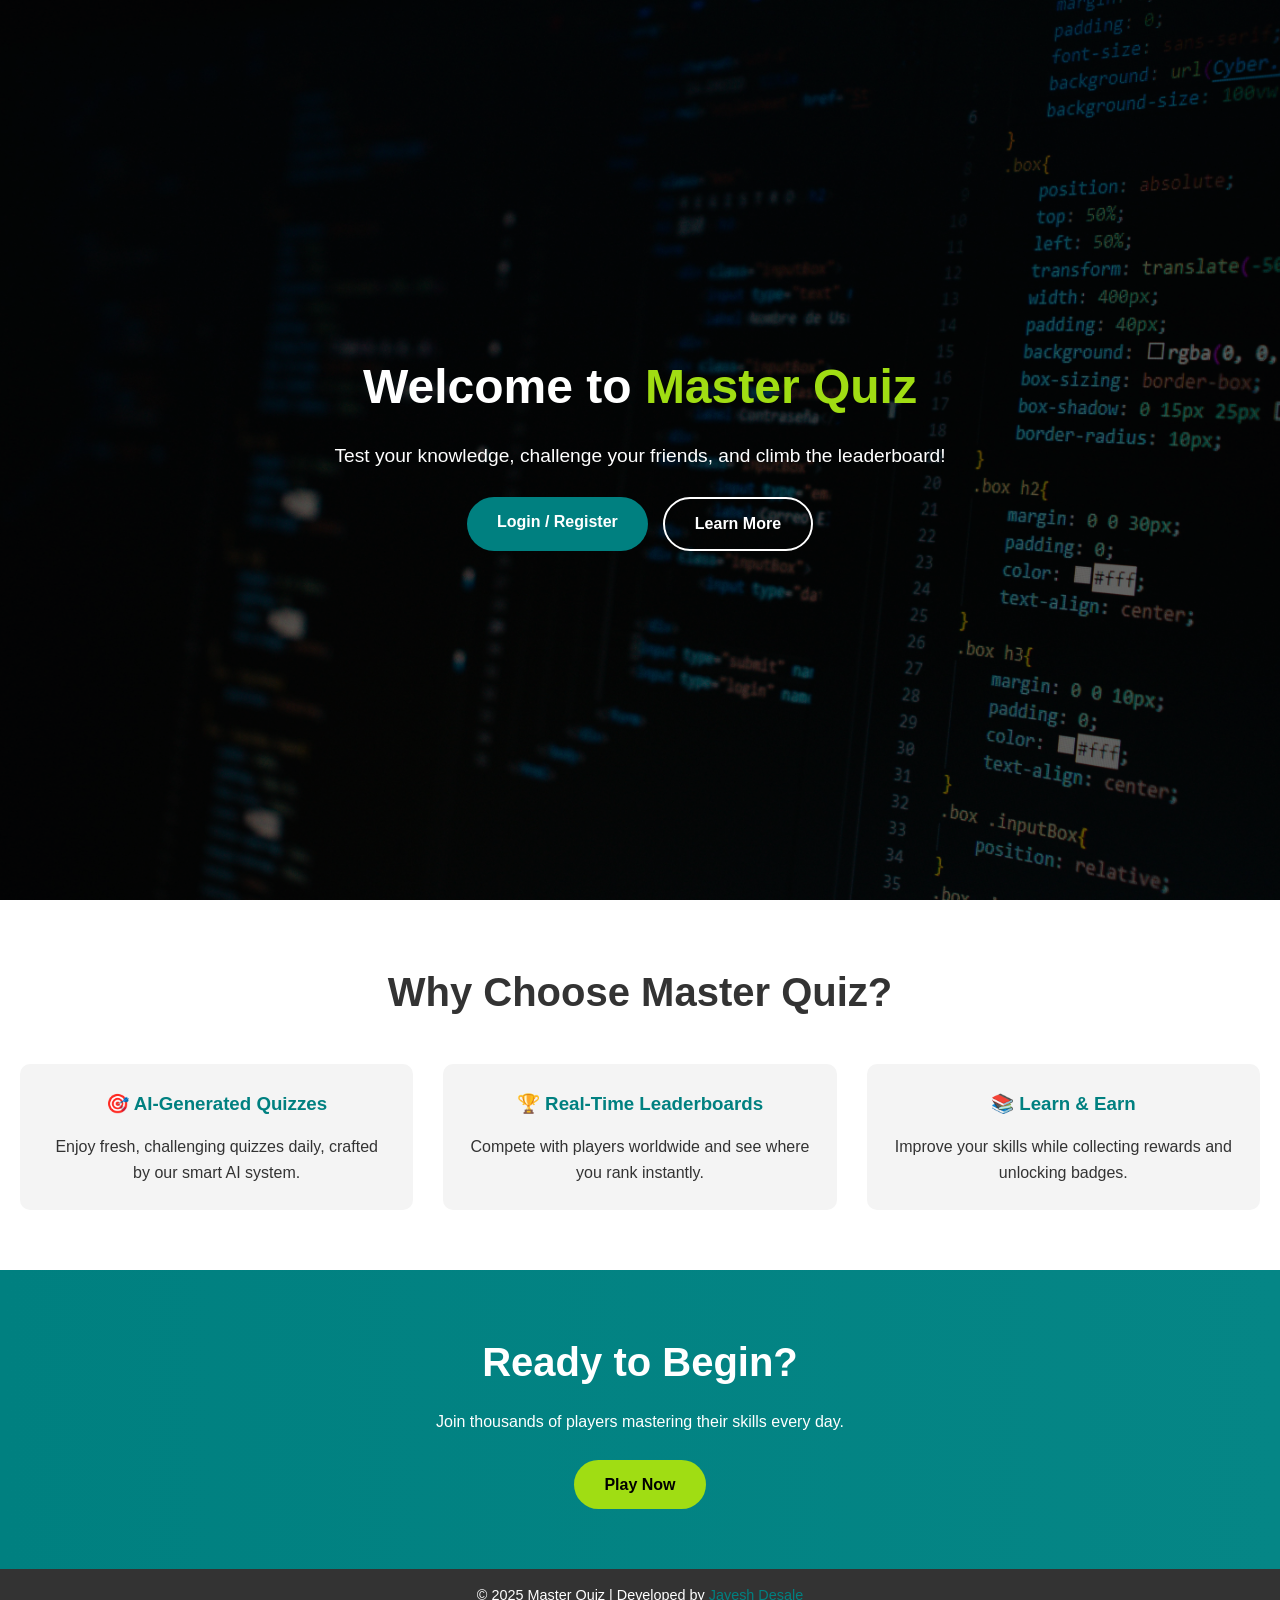
<file: MasterQuizApp/src/main/resources/static/landing.html>
<!DOCTYPE html>
<html lang="en">
<head>
    <meta charset="UTF-8">
    <meta name="viewport" content="width=device-width, initial-scale=1.0">
    <title>Master Quiz - Challenge Your Mind</title>
    <link rel="stylesheet" href="landing.css">
</head>
<body>

<section class="hero">
    <div class="overlay"></div>
    <div class="hero-content">
        <h1>Welcome to <span>Master Quiz</span></h1>
        <p>Test your knowledge, challenge your friends, and climb the leaderboard!</p>
        <div class="cta-buttons">
            <a href="/login.html" class="btn start-btn">Login / Register</a>
            <a href="#features" class="btn learn-btn">Learn More</a>
        </div>
    </div>
</section>

<section class="features" id="features">
    <h2>Why Choose Master Quiz?</h2>
    <div class="features-grid">
        <div class="feature-card">
            <h3>🎯 AI-Generated Quizzes</h3>
            <p>Enjoy fresh, challenging quizzes daily, crafted by our smart AI system.</p>
        </div>
        <div class="feature-card">
            <h3>🏆 Real-Time Leaderboards</h3>
            <p>Compete with players worldwide and see where you rank instantly.</p>
        </div>
        <div class="feature-card">
            <h3>📚 Learn & Earn</h3>
            <p>Improve your skills while collecting rewards and unlocking badges.</p>
        </div>
    </div>
</section>

<section class="call-to-action">
    <h2>Ready to Begin?</h2>
    <p>Join thousands of players mastering their skills every day.</p>
    <a href="/login.html" class="btn cta-btn">Play Now</a>
</section>

<footer>
    <p>© 2025 Master Quiz | Developed by <a href="https://www.linkedin.com/in/jayesh-desale-99533b273?utm_source=share&utm_campaign=share_via&utm_content=profile&utm_medium=android_app" target="_blank">Jayesh Desale</a></p>
</footer>

<script src="landing.js"></script>
</body>
</html>
</file>
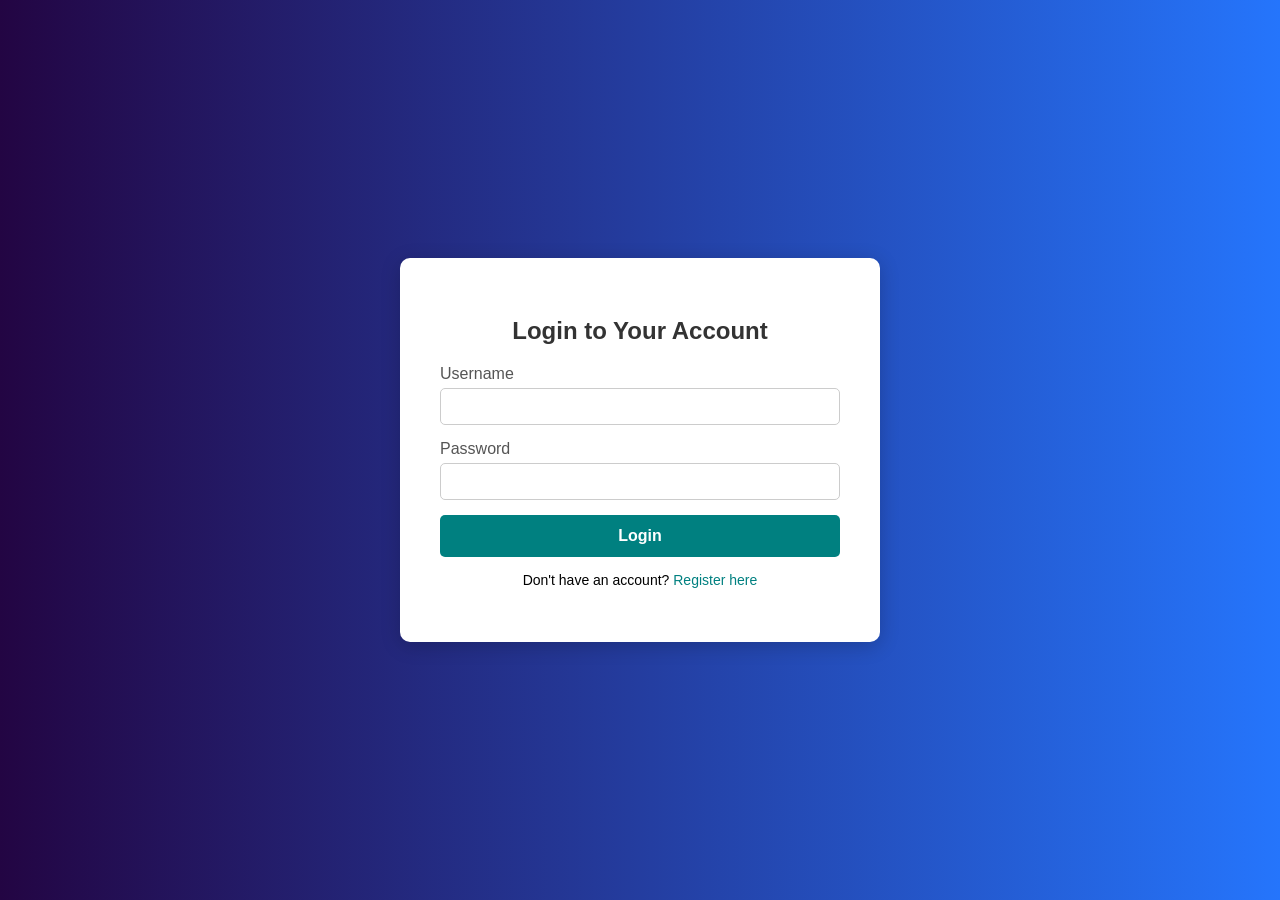
<file: MasterQuizApp/src/main/resources/static/login.html>
<!DOCTYPE html>
<html lang="en">
<head>
    <meta charset="UTF-8">
    <title>Login - Master Quiz</title>
    <link rel="stylesheet" href="auth.css">
</head>
<body>
    <div class="auth-container">
        <form action="/login" method="POST" class="auth-form">
            <h2>Login to Your Account</h2>
            <div id="error-message" class="error"></div>
            <div class="form-group">
                <label for="username">Username</label>
                <input type="text" id="username" name="username" required>
            </div>
            <div class="form-group">
                <label for="password">Password</label>
                <input type="password" id="password" name="password" required>
            </div>
            <button type="submit" class="btn">Login</button>
            <p class="form-link">Don't have an account? <a href="register.html">Register here</a></p>
        </form>
    </div>
    <script src="login.js"></script>
</body>
</html>
</file>
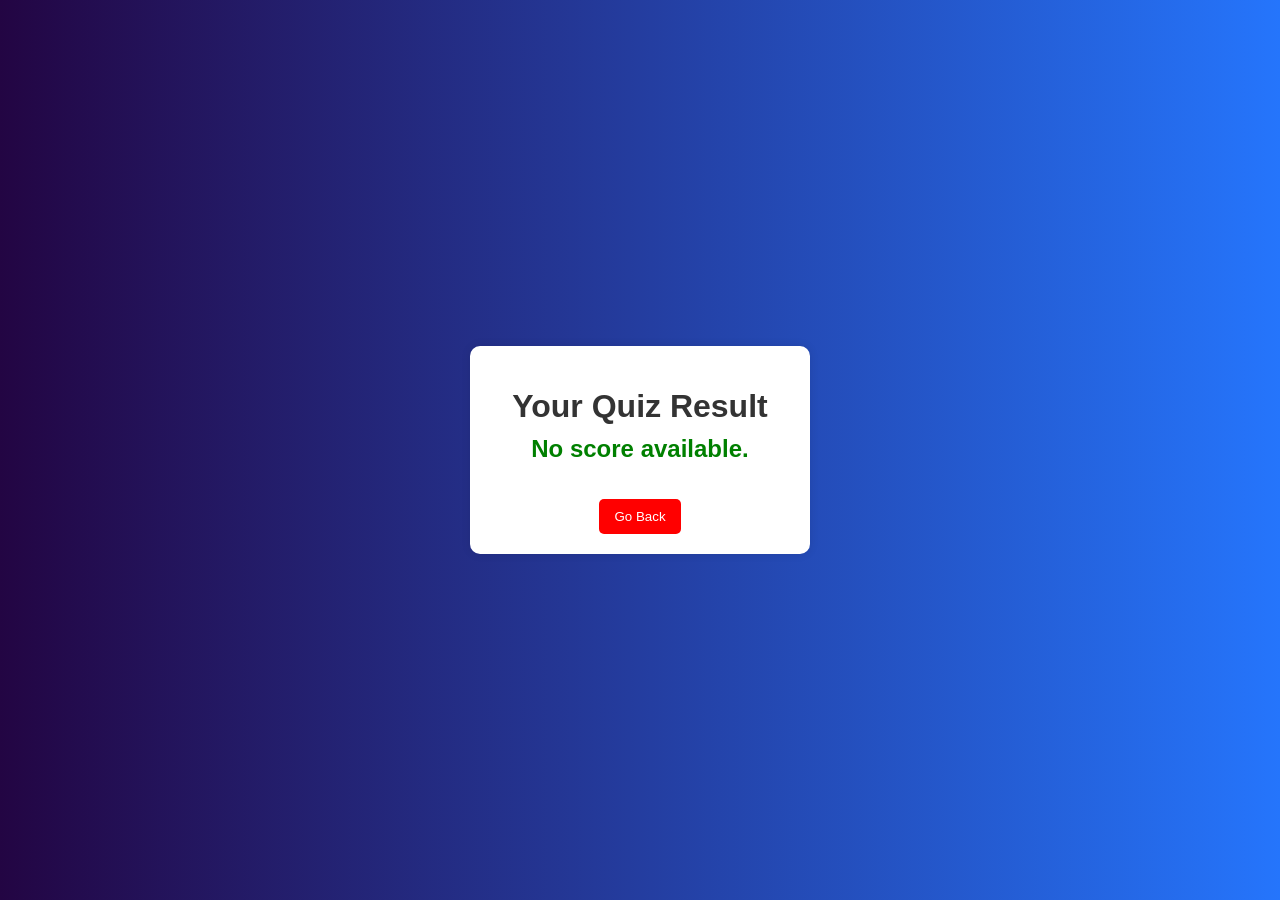
<file: MasterQuizApp/src/main/resources/static/result.html>
<!DOCTYPE html>
<html lang="en">
<head>
    <meta charset="UTF-8">
    <meta name="viewport" content="width=device-width, initial-scale=1.0">
    <link rel="stylesheet" href="quiz.css"><!-- Link to your CSS file -->

    <title>Quiz Result</title>
    <style>
        body {
            font-family: Arial, sans-serif;
            background-color: #f2f2f2;
            color: #333;
            display: flex;
            flex-direction: column;
            align-items: center;
            justify-content: center;
            height: 100vh;
            margin: 0;
        }
        .result-container {
            background: white;
            padding: 20px;
            border-radius: 10px;
            box-shadow: 0 0 10px rgba(0, 0, 0, 0.1);
            text-align: center;
            width: 300px;
        }
        h1 {
            margin-bottom: 10px;
        }
        .score {
            font-size: 24px;
            font-weight: bold;
            color: green;
        }
        .button {
            margin-top: 20px;
            padding: 10px 15px;
            background-color: red;
            color: white;
            border: none;
            border-radius: 5px;
            cursor: pointer;
        }
    </style>
</head>
<body>
    <div class="result-container">
        <h1>Your Quiz Result</h1>
        <div class="score" id="score"></div>
        <p id="feedback"></p>
        <button class="button" onclick="window.location.href='index.html'">Go Back</button>
    </div>

    <script>
        // Function to get the result from localStorage or URL parameters
        function displayResult() {
            const score = localStorage.getItem('quizScore'); // Get score from localStorage
            const totalQuestions = localStorage.getItem('totalQuestions'); // Get total questions
            const feedback = document.getElementById('feedback');

            if (score !== null) {
                document.getElementById('score').innerText = `You scored ${score} out of ${totalQuestions}`;
                
                // Optional: Provide feedback based on score
                const percentage = (score / totalQuestions) * 100;
                if (percentage >= 80) {
                    feedback.innerText = 'Excellent work! Keep it up!';
                } else if (percentage >= 50) {
                    feedback.innerText = 'Good job! You can do even better!';
                } else {
                    feedback.innerText = 'Don’t give up! Try again!';
                }
            } else {
                document.getElementById('score').innerText = 'No score available.';
            }
        }

        // Call the displayResult function when the page loads
        window.onload = displayResult;
    </script>
</body>
</html>
</file>
<file: MasterQuizApp/src/main/resources/static/landing.css>
/* RESET */
* { margin: 0; padding: 0; box-sizing: border-box; }
html { scroll-behavior: smooth; }
body { font-family: 'Segoe UI', Tahoma, Geneva, Verdana, sans-serif; background: #f9f9f9; color: #333; line-height: 1.6; }

/* HERO SECTION */
.hero {
    position: relative;
    /* CORRECTED PATH: Assumes images folder is at the same level */
    background: url('./images/bg1.jpg') center/cover no-repeat;
    height: 100vh;
    display: flex;
    justify-content: center;
    align-items: center;
    text-align: center;
}
.hero .overlay { position: absolute; inset: 0; background: rgba(0, 0, 0, 0.6); }
.hero-content { position: relative; z-index: 1; max-width: 800px; color: white; padding: 20px; }
.hero-content h1 { font-size: 3rem; margin-bottom: 15px; }
.hero-content h1 span { color: #a0dd13; }
.hero-content p { font-size: 1.2rem; margin-bottom: 25px; }
.cta-buttons { display: flex; justify-content: center; gap: 15px; }
.btn { display: inline-block; padding: 12px 30px; border-radius: 30px; text-decoration: none; font-weight: bold; transition: all 0.3s ease; }
.start-btn { background: teal; color: white; }
.start-btn:hover { background: #a0dd13; color: black; }
.learn-btn { background: transparent; border: 2px solid white; color: white; }
.learn-btn:hover { background: white; color: black; }

/* FEATURES SECTION */
.features { padding: 60px 20px; background: white; text-align: center; }
.features h2 { font-size: 2.5rem; margin-bottom: 40px; }
.features-grid { display: grid; grid-template-columns: repeat(auto-fit, minmax(280px, 1fr)); gap: 30px; }
.feature-card { background: #f4f4f4; padding: 25px; border-radius: 10px; transition: transform 0.3s ease, box-shadow 0.3s ease; }
.feature-card:hover { transform: translateY(-5px); box-shadow: 0 6px 15px rgba(0, 0, 0, 0.15); }
.feature-card h3 { margin-bottom: 15px; color: teal; }

/* CALL TO ACTION */
.call-to-action { background: linear-gradient(90deg, teal, #058686); color: white; padding: 60px 20px; text-align: center; }
.call-to-action h2 { font-size: 2.5rem; margin-bottom: 15px; }
.call-to-action p { margin-bottom: 25px; }
.cta-btn { background: #a0dd13; color: black; }
.cta-btn:hover { background: white; color: teal; }

/* FOOTER */
footer { background: #333; color: white; text-align: center; padding: 15px; font-size: 0.9rem; }
footer a { color: teal; text-decoration: none; }
footer a:hover { color: #a0dd13; }
</file>
<file: MasterQuizApp/src/main/resources/static/auth.css>
body {
    font-family: 'Segoe UI', Tahoma, Geneva, Verdana, sans-serif;
    background: linear-gradient(to right, #230543, #2575fc);
    display: flex;
    justify-content: center;
    align-items: center;
    height: 100vh;
    margin: 0;
}

.auth-container {
    background-color: white;
    padding: 40px;
    border-radius: 10px;
    box-shadow: 0 4px 20px rgba(0, 0, 0, 0.2);
    width: 100%;
    max-width: 400px;
}

.auth-form h2 {
    text-align: center;
    margin-bottom: 20px;
    color: #333;
}

.form-group {
    margin-bottom: 15px;
}

.form-group label {
    display: block;
    margin-bottom: 5px;
    color: #555;
}

.form-group input {
    width: 100%;
    padding: 10px;
    border: 1px solid #ccc;
    border-radius: 5px;
    box-sizing: border-box; /* Important */
}

.btn {
    width: 100%;
    padding: 12px;
    border: none;
    border-radius: 5px;
    background-color: teal;
    color: white;
    font-size: 16px;
    font-weight: bold;
    cursor: pointer;
    transition: background-color 0.3s;
}

.btn:hover {
    background-color: #005f79;
}

.form-link {
    text-align: center;
    margin-top: 15px;
    font-size: 14px;
}

.form-link a {
    color: teal;
    text-decoration: none;
}

/* For displaying messages */
#message, #error-message {
    text-align: center;
    margin-top: 10px;
    font-weight: bold;
}

.error {
    color: #dc3545; /* Red for errors */
}

.success {
    color: #28a745; /* Green for success */
}
</file>
<file: MasterQuizApp/src/main/resources/static/quiz.css>
body {
    font-family: 'Roboto', sans-serif;
    background: linear-gradient(to right, #230543, #2575fc);
    color: #ffffff;
    display: flex;
    justify-content: center;
    align-items: center;
    height: 100vh;
    margin: 0;
}

.quiz-container {
    background-color: rgba(21, 108, 163, 0.9);
    padding: 30px;
    border-radius: 30px;
    box-shadow: 0 4px 20px rgba(0, 0, 0, 0.3);
    width: 90%;
    max-width: 600px;
    text-align: center;
}

.quiz-info {
    display: flex;
    justify-content: space-between;
    margin-bottom: 20px;
    font-size: 18px;
    font-weight: 700;
}

.question {
    font-size: 24px;
    margin: 20px 0;
    min-height: 60px; /* Prevents layout jump */
}

.options {
    display: flex;
    flex-direction: column;
}

.option {
    background-color: rgba(255, 255, 255, 0.9);
    color: #333;
    border: 2px solid transparent;
    border-radius: 10px;
    padding: 15px;
    margin: 8px 0;
    cursor: pointer;
    transition: all 0.3s;
    font-size: 16px;
}

.option:hover:not(:disabled) {
    background-color: #f0f970;
    border-color: #f0f970;
}

.option.correct {
    background-color: #28a745;
    color: white;
    border-color: #28a745;
}

.option.incorrect {
    background-color: #dc3545;
    color: white;
    border-color: #dc3545;
}

.option:disabled {
    cursor: not-allowed;
    opacity: 0.8;
}

.next-button {
    display: none; /* Hidden by default */
    margin: 20px auto 0;
    padding: 12px 30px;
    background-color: #ff4757;
    color: white;
    border: none;
    border-radius: 25px;
    font-size: 18px;
    cursor: pointer;
    transition: background-color 0.3s;
}

.next-button:hover {
    background-color: #e03a4a;
}
</file>
